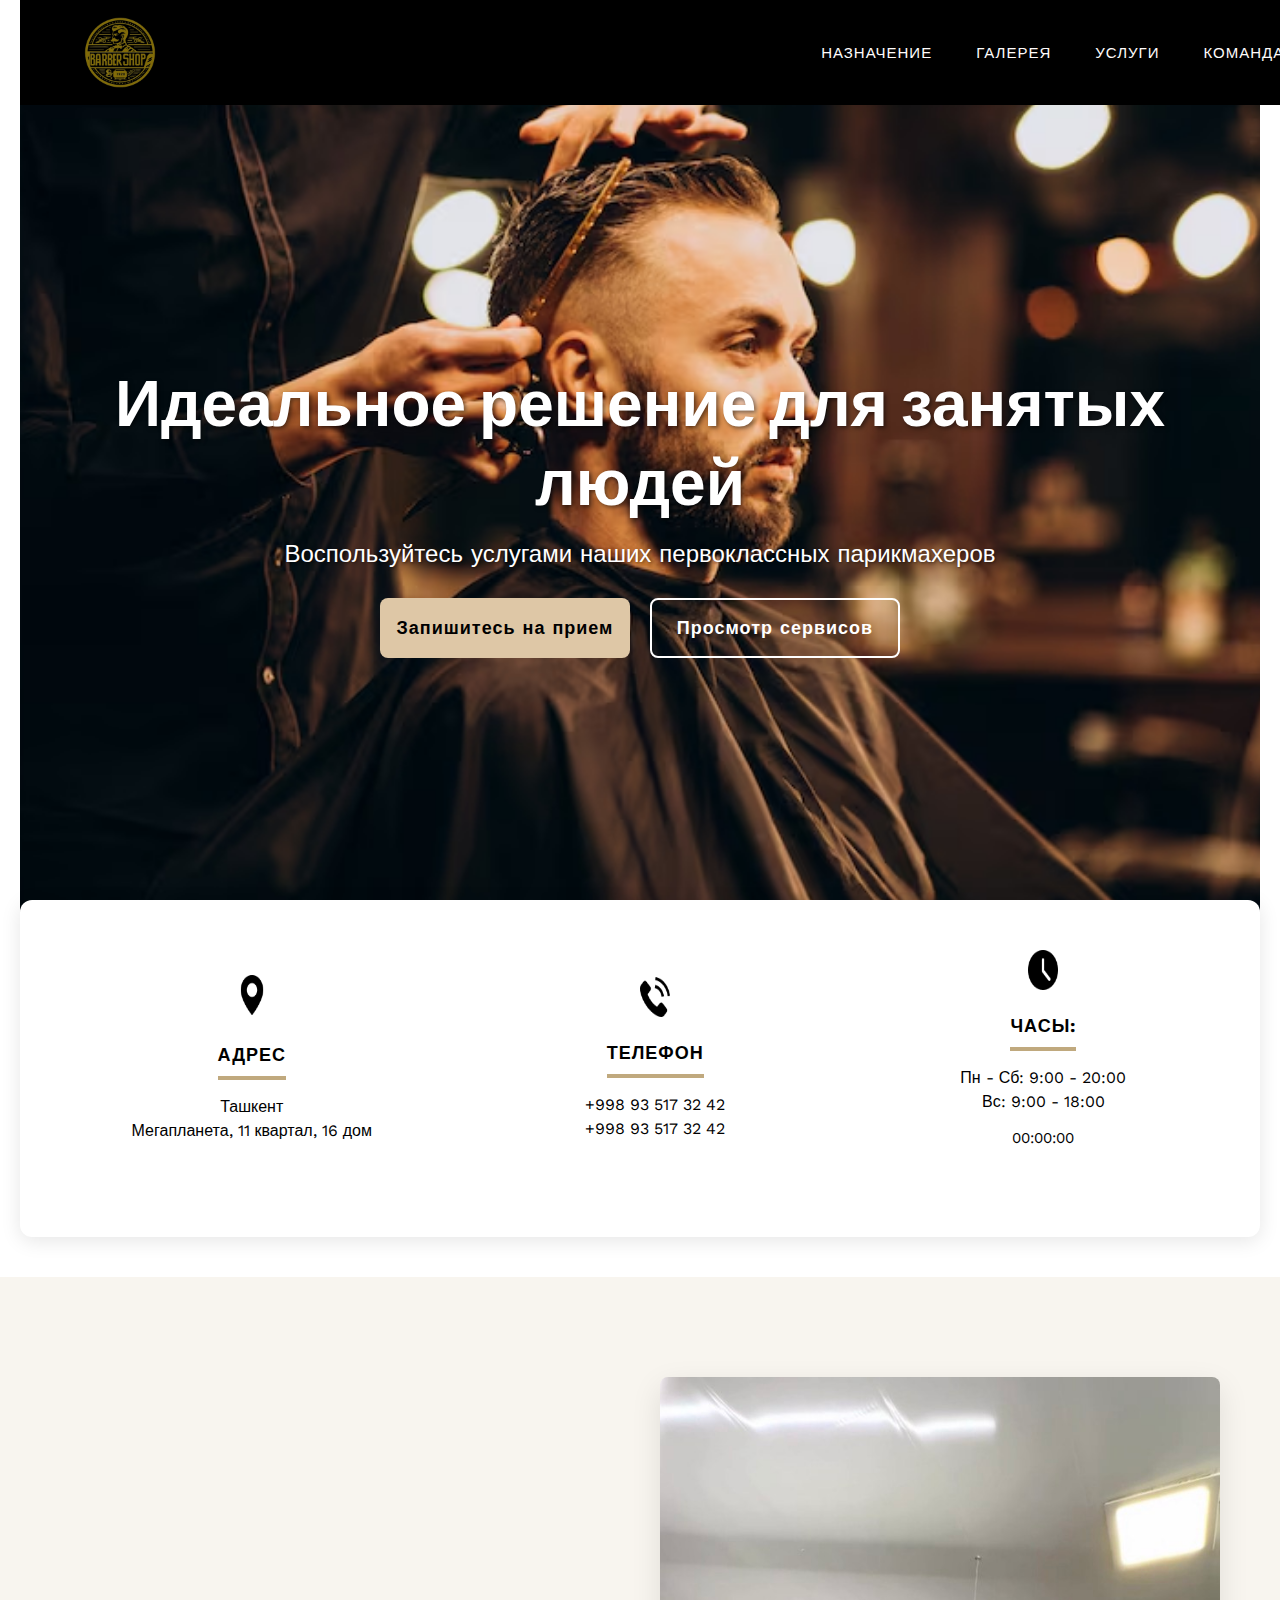
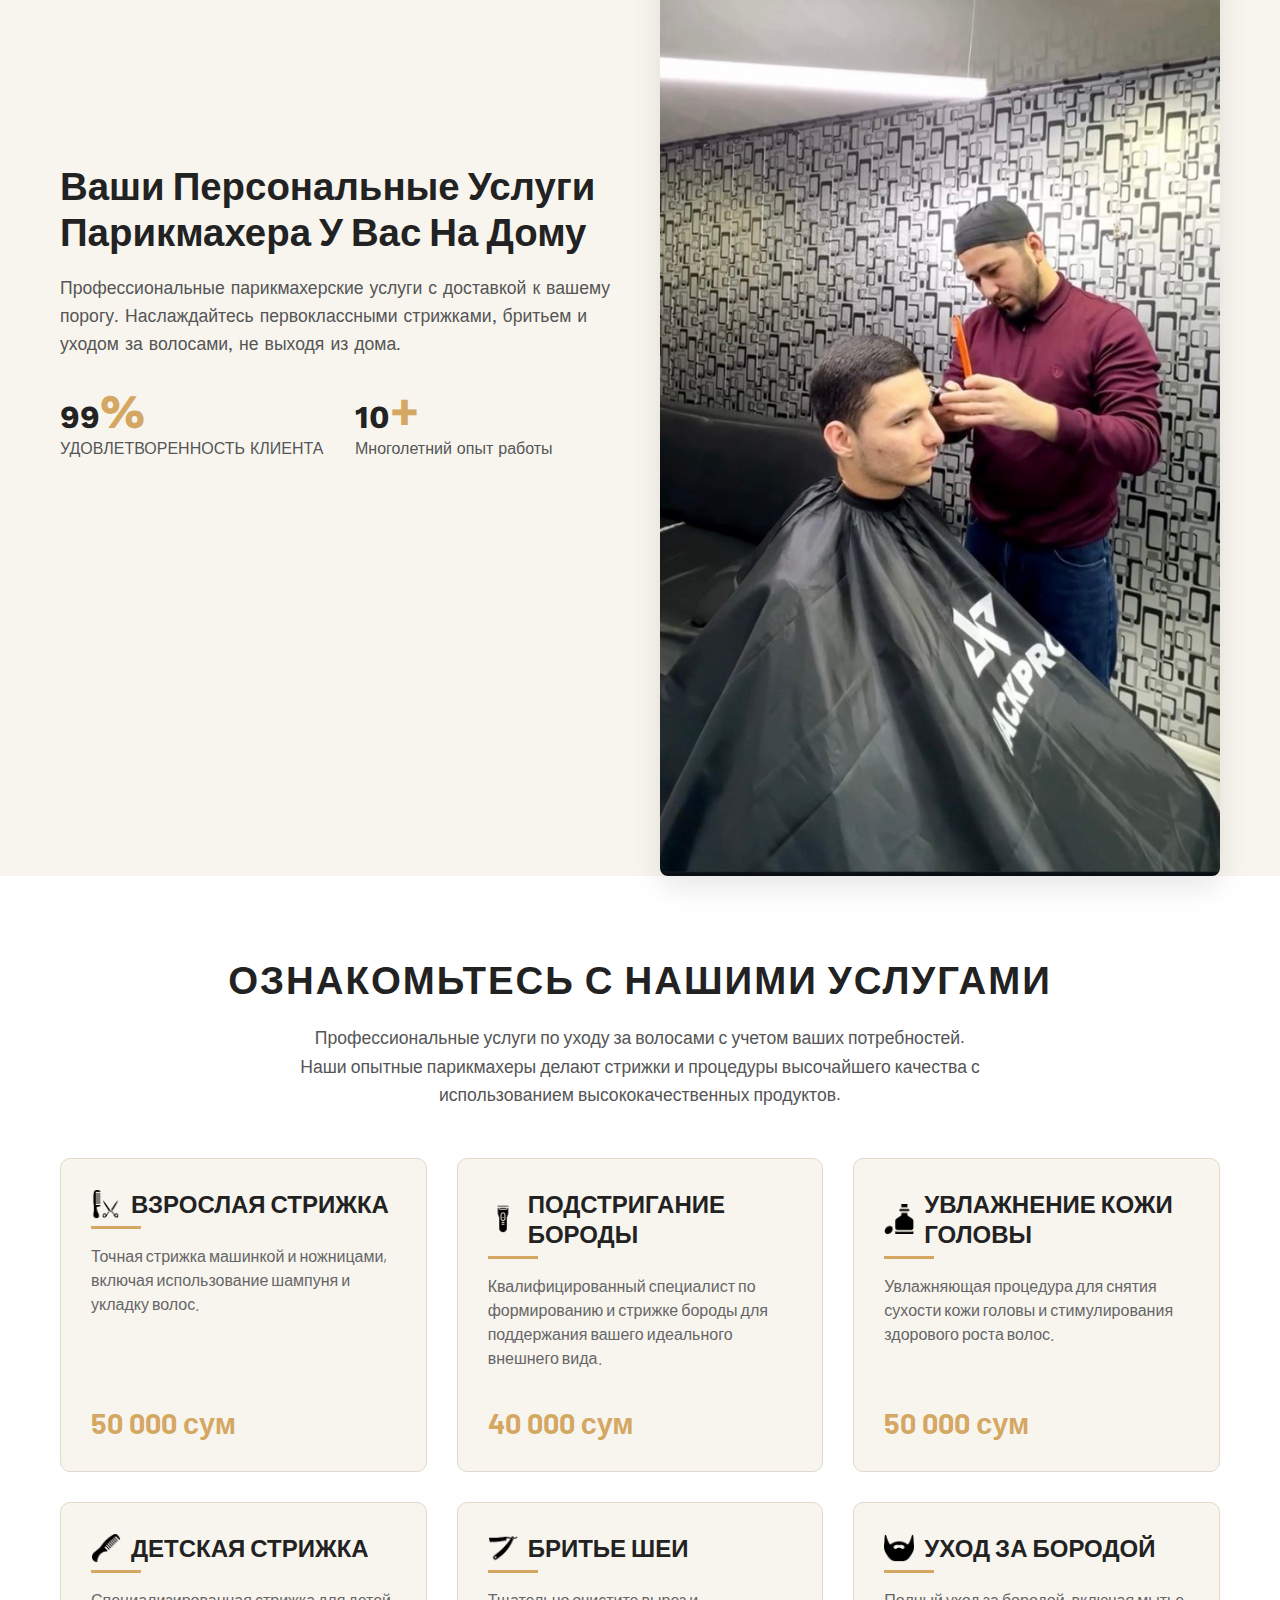
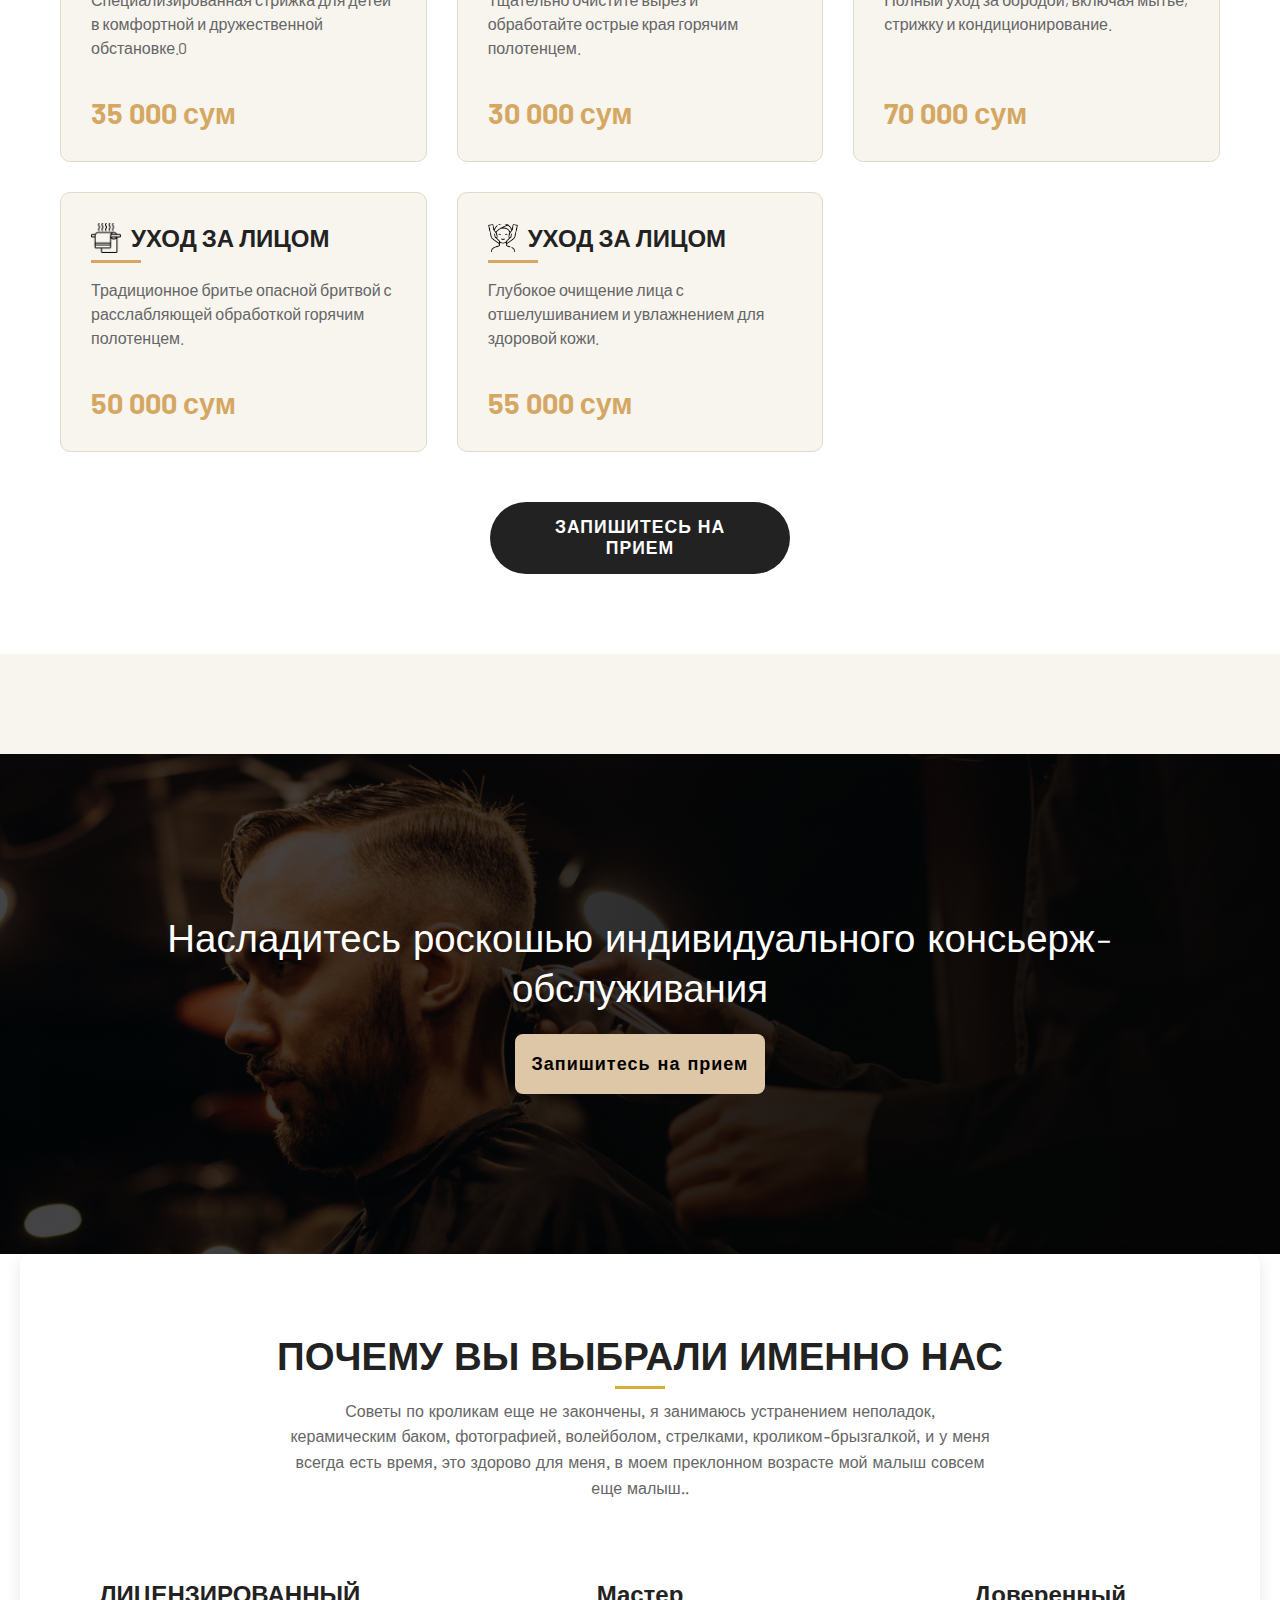
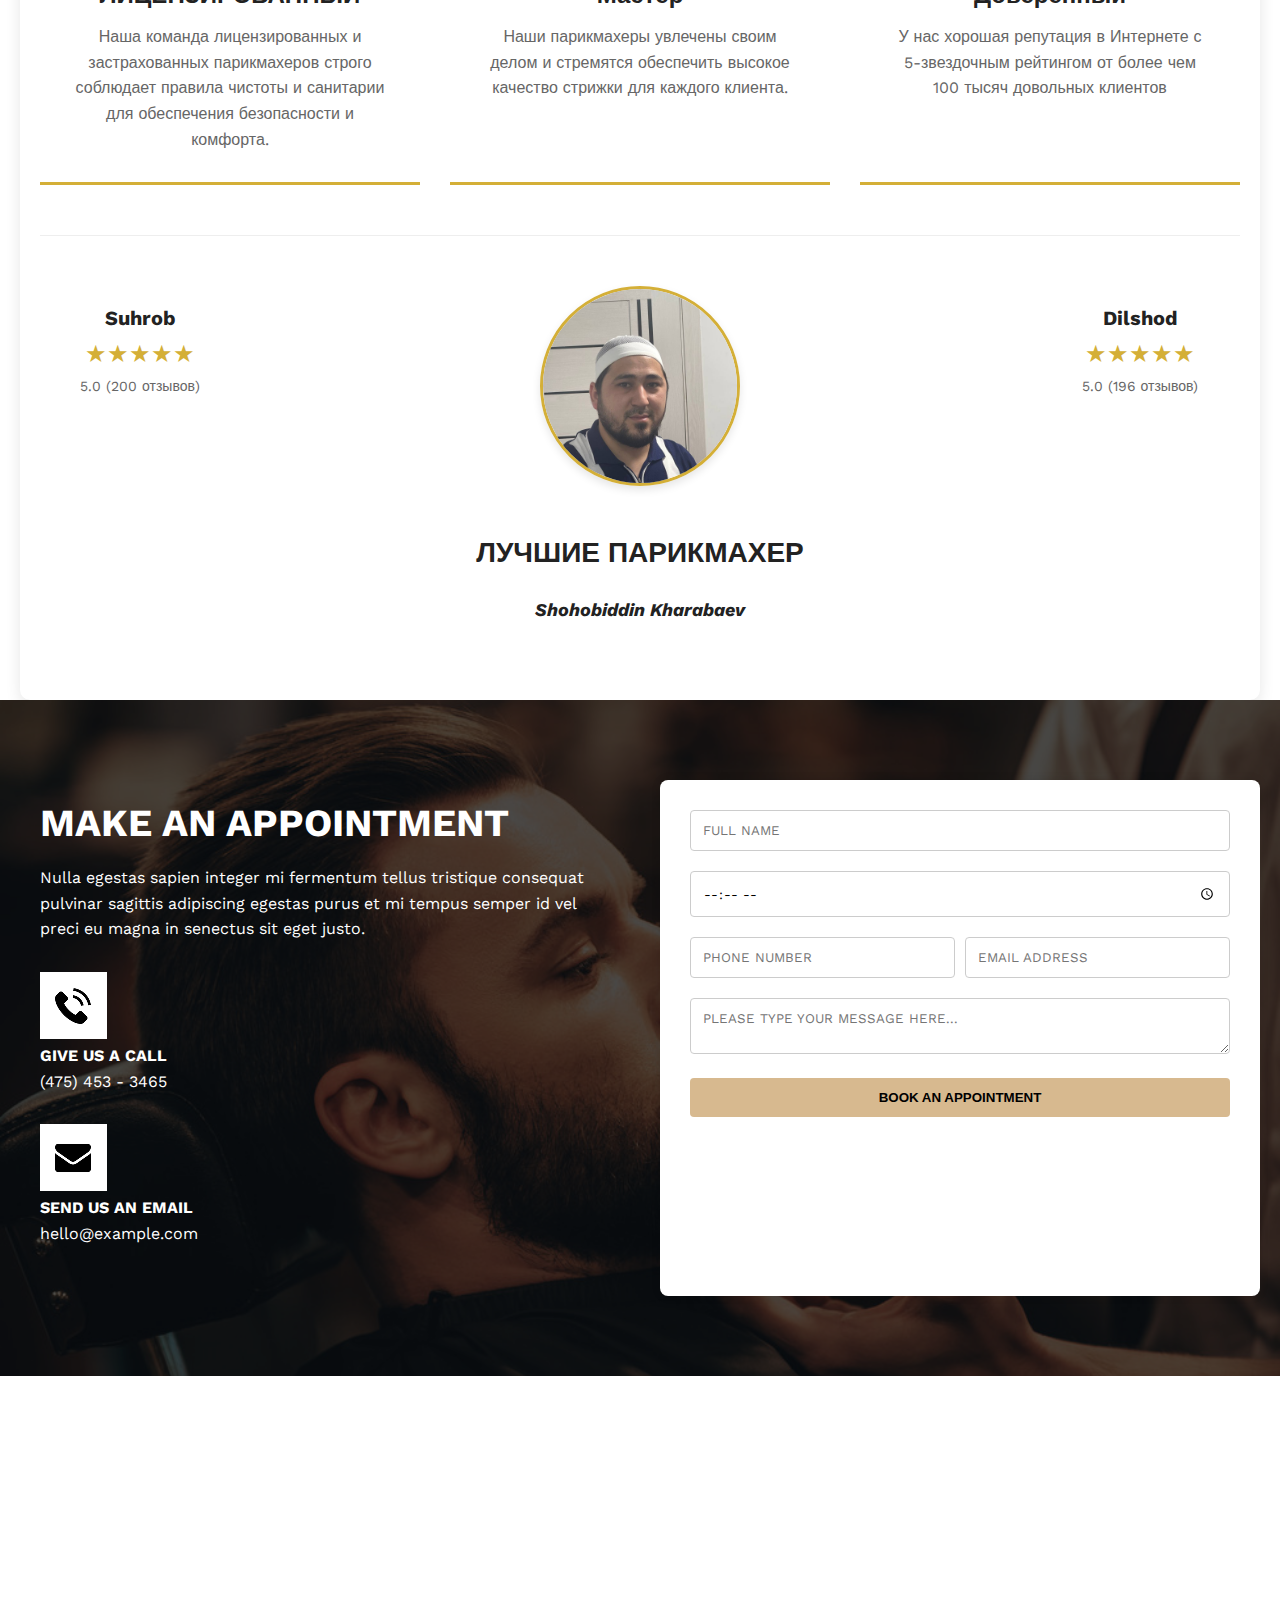
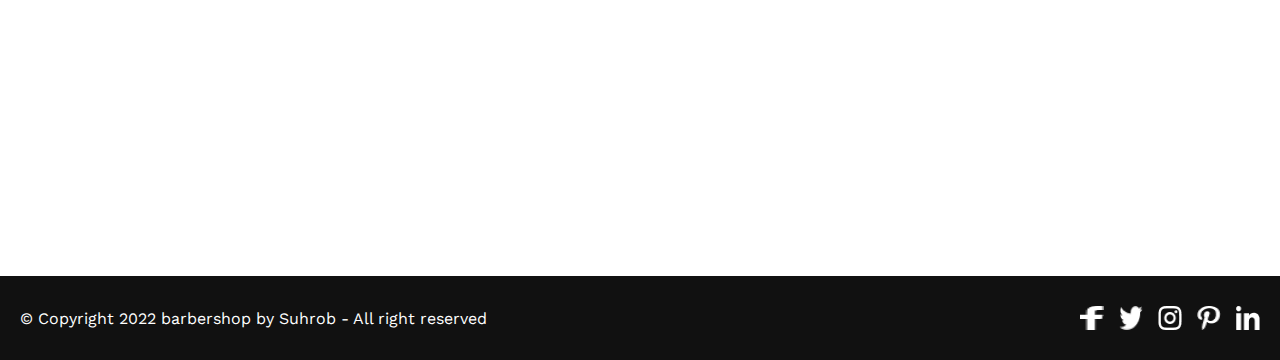
<file: index.html>
<!DOCTYPE html>
<html lang="en">
<head>
    <meta charset="UTF-8">
    <meta name="viewport" content="width=device-width, initial-scale=1.0">
    <title>Barber Service</title>
    <link rel="stylesheet" href="main.css">
</head>
<body>
    <header class="header">
        <div class="container">
            <nav>
                <img src="img/403b415d-b20d-465e-8677-7ae132e0f1b5_removalai_preview.png" alt="Logo">
                <ul>
                    <a href="address.html"><li>Назначение</li></a>
                    <li>Галерея</li>
                    <li>Услуги</li>
                    <li>Команда</li>
                    <li>Обзоры</li>
                    <li>Контакт</li>
                </ul>
            </nav>

            <div class="header-content">
                <div>
                    <h1 class="h1">Идеальное решение для занятых людей</h1>
                    <p class="p"> Воспользуйтесь услугами наших первоклассных парикмахеров</p>
                    <div class="bg">
                        <button class="btn">Запишитесь на прием</button>
                        <button class="service">Просмотр сервисов</button>
                    </div>
                </div>
            </div>

            <section class="contact-info">
                <div class="container">
                    <div class="info-box">
                        <a href="address.html"><img src="img/address img.png" alt="Location Icon"></a>
                        <a class="a" href="address.html"><h3>АДРЕС</h3></a>
                        <p>Ташкент<br>Мегапланета, 11 квартал, 16 дом</p>
                    </div>

                    <div class="info-box">
                        <img src="img/phone img.png" alt="Phone Icon">
                        <h3>ТЕЛЕФОН</h3>
                        <p>+998 93 517 32 42<br>+998 93 517 32 42</p>
                    </div>

                    <div class="info-box">
                        <img src="img/hours img.png" alt="Hours Icon">
                        <h3>ЧАСЫ:</h3>
                        <p>Пн - Сб: 9:00 - 20:00<br>Вс: 9:00 - 18:00</p>
                        <div class="clock" id="clock">00:00:00</div>
                    </div>
                </div>
            </section>
        </div>
    </header>

    <!-- NEW SECTION -->
    <section class="barber-service">
        <div class="like">
            <div class="service-content">
                <h2>Ваши Персональные Услуги Парикмахера У Вас На Дому</h2>
                <p>Профессиональные парикмахерские услуги с доставкой к вашему порогу. Наслаждайтесь первоклассными стрижками, бритьем и уходом за волосами, не выходя из дома.</p>
                <div class="stats">
                    <div class="stat">
                        <span class="stat-value">99<span class="percent-symbol">%</span></span>
                        <p>УДОВЛЕТВОРЕННОСТЬ КЛИЕНТА</p>
                    </div>
                    <div class="stat">
                        <span class="stat-value">10<span class="percent-symbol">+</span></span>
                        <p>Многолетний опыт работы</p>
                    </div>
                </div>
            </div>
            <div class="service-image">
                <img src="img/photo_2025-04-28_21-02-01.jpg" alt="Professional barber providing service at client's home">
            </div>
        </div>

        <section class="services-section">
            <div class="container">
                <h2 class="section-title">ОЗНАКОМЬТЕСЬ С НАШИМИ УСЛУГАМИ</h2>
                <p class="section-intro">Профессиональные услуги по уходу за волосами с учетом ваших потребностей. Наши опытные парикмахеры делают стрижки и процедуры высочайшего качества с использованием высококачественных продуктов.</p>
                
                <div class="services-grid">
                    <div class="service-card">
                        <h3 class="service-name"> <img src="img/Image icon.png" alt="">ВЗРОСЛАЯ СТРИЖКА</h3>
                        <p class="service-desc">Точная стрижка машинкой и ножницами, включая использование шампуня и укладку волос.</p>
                        <p class="service-price">50 000 сум</p>
                    </div>
                    
                    <div class="service-card">
                        <h3 class="service-name"> <img src="img/Beard trim img.png" alt="">ПОДСТРИГАНИЕ БОРОДЫ</h3>
                        <p class="service-desc">Квалифицированный специалист по формированию и стрижке бороды для поддержания вашего идеального внешнего вида.</p>
                        <p class="service-price">40 000 сум</p>
                    </div>
                    
                    <div class="service-card">
                        <h3 class="service-name"> <img src="img/dfad.png" alt="">УВЛАЖНЕНИЕ КОЖИ ГОЛОВЫ</h3>
                        <p class="service-desc">Увлажняющая процедура для снятия сухости кожи головы и стимулирования здорового роста волос.</p>
                        <p class="service-price">50 000 сум</p>
                    </div>
                    
                    <div class="service-card">
                        <h3 class="service-name"> <img src="img/taroh.png" alt="">ДЕТСКАЯ СТРИЖКА</h3>
                        <p class="service-desc">Специализированная стрижка для детей в комфортной и дружественной обстановке.0</p>
                        <p class="service-price">35 000 сум</p>
                    </div>
                    
                    <div class="service-card">
                        <h3 class="service-name"><img src="img/neck shave.png" alt="">БРИТЬЕ ШЕИ</h3>
                        <p class="service-desc">Тщательно очистите вырез и обработайте острые края горячим полотенцем.</p>
                        <p class="service-price">30 000 сум</p>
                    </div>
                    
                    <div class="service-card">
                        <h3 class="service-name"><img src="img/beard.png" alt="">УХОД ЗА БОРОДОЙ</h3>
                        <p class="service-desc">Полный уход за бородой, включая мытье, стрижку и кондиционирование.</p>
                        <p class="service-price">70 000 сум</p>
                    </div>

                    <div class="service-card">
                        <h3 class="service-name"><img class="hot" src="img/hot-towel.png" alt="">УХОД ЗА ЛИЦОМ</h3>
                        <p class="service-desc">Традиционное бритье опасной бритвой с расслабляющей обработкой горячим полотенцем.</p>
                        <p class="service-price">50 000 сум</p>
                    </div>

                    
                    <div class="service-card">
                        <h3 class="service-name"><img class="hot" src="img/52994634-8bff-4517-8712-c9005471680a_removalai_preview.png" alt="">УХОД ЗА ЛИЦОМ</h3>
                        <p class="service-desc">Глубокое очищение лица с отшелушиванием и увлажнением для здоровой кожи.</p>
                        <p class="service-price">55 000 сум</p>
                    </div>
                </div>
                
                <button class="cta-button">ЗАПИШИТЕСЬ НА ПРИЕМ</button>
            </div>
        </section>
    </section>



    <section class="luxury-section">
        <div class="luxury-content">
            <h2 class="luxury-subtitle">Насладитесь роскошью индивидуального консьерж-обслуживания</h2>
            <button class="btn">Запишитесь на прием</button>
        </div>
    </section>


    <div class="container">
        <section class="why-choose-us">
            <div class="section-header">
                <h1>ПОЧЕМУ ВЫ ВЫБРАЛИ ИМЕННО НАС</h1>
                <p>Советы по кроликам еще не закончены, я занимаюсь устранением неполадок, керамическим баком, фотографией, волейболом, стрелками, кроликом-брызгалкой, и у меня всегда есть время, это здорово для меня, в моем преклонном возрасте мой малыш совсем еще малыш..</p>
            </div>

            <div class="features-grid">
                <div class="feature-card">
                    <h2>ЛИЦЕНЗИРОВАННЫЙ</h2>
                    <p>Наша команда лицензированных и застрахованных парикмахеров строго соблюдает правила чистоты и санитарии для обеспечения безопасности и комфорта.</p>
                </div>

                <div class="feature-card">
                    <h2>Мастер</h2>
                    <p>Наши парикмахеры увлечены своим делом и стремятся обеспечить высокое качество стрижки для каждого клиента.</p>
                </div>

                <div class="feature-card">
                    <h2>Доверенный</h2>
                    <p>У нас хорошая репутация в Интернете с 5-звездочным рейтингом от более чем 100 тысяч довольных клиентов</p>
                </div>
            </div>

            <hr class="divider">

            <div class="reviews-section">
                <div class="review-platform">
                    <h3>Suhrob</h3>
                    <div class="stars">★★★★★</div>
                    <div class="review-count">5.0 (200 отзывов)</div>
                </div>
                <img src="img/2.jpg" alt="" class="round-image">
                <div class="review-platform">
                    <h3>Dilshod</h3>
                    <div class="stars">★★★★★</div>
                    <div class="review-count">5.0 (196 отзывов)</div>
                </div>
            </div>

            <div class="about-section">
                <h2>ЛУЧШИЕ ПАРИКМАХЕР</h2>
                <p></p>
                <div class="signature">Shohobiddin  Kharabaev</div>
            </div>
        </section>
    </div>


    <section class="appointment-section">
        <div class="left-side">
          <h1>MAKE AN APPOINTMENT</h1>
          <p>Nulla egestas sapien integer mi fermentum tellus tristique consequat pulvinar sagittis adipiscing egestas purus et mi tempus semper id vel preci eu magna in senectus sit eget justo.</p>
          <!-- <div class="contact-info"> -->
            <div>
              <img src="img/Image (1).png" alt="">
              <p><strong>GIVE US A CALL</strong><br>(475) 453 - 3465</p>
            </div>
            <div>
              <img src="img/Image (2).png" alt="">
              <p><strong>SEND US AN EMAIL</strong><br>hello@example.com</p>
            </div>
          </div>
        </div>
        <div class="form-box">
            <form id="telegramForm">
              <input type="text" id="fullName" placeholder="FULL NAME" required />
              <input type="time" id="subject" placeholder="SUBJECT" required />
              <div class="two-columns">
                <input type="text" id="phoneNumber" placeholder="PHONE NUMBER" required />
                <input type="email" id="emailAddress" placeholder="EMAIL ADDRESS" required />
              </div>
              <textarea id="message" placeholder="PLEASE TYPE YOUR MESSAGE HERE..." required></textarea>
              <div class="invalid" style="display:none; color:red;">Iltimos, barcha maydonlarni to‘ldiring!</div>
              <div id="loading" style="display:none;">Yuborilmoqda...</div>
              <button type="submit">BOOK AN APPOINTMENT</button>
            </form>
          </div>
          
      </section>
      
    <div class="map">
        <iframe src="https://www.google.com/maps/embed?pb=!1m18!1m12!1m3!1d385.2251927014328!2d69.28973478480033!3d41.367158220780446!2m3!1f0!2f0!3f0!3m2!1i1024!2i768!4f13.1!3m3!1m2!1s0x38aef3ea0788d3e3%3A0x19100a451e760660!2z0J_QsNGA0LjQutC80LDRhdC10YDRgdC60LDRjyBNIFo!5e0!3m2!1sru!2s!4v1746068072227!5m2!1sru!2s" width="600" height="450" style="border:0;" allowfullscreen="" loading="lazy" referrerpolicy="no-referrer-when-downgrade"></iframe>
      </div>
  
      <footer>
        <p>© Copyright 2022 barbershop by Suhrob - All right reserved</p>
        <div class="socials">
            <img src="img/facebook.png" alt="">
            <img src="img/Twitter.png" alt="">
            <img src="img/Instagram.png" alt="">
            <img src="img/p.png" alt="">
            <img src="img/in.png" alt="">
        </div>
      </footer>

    <script src="main.js"></script>
</body>
</html>
</file>
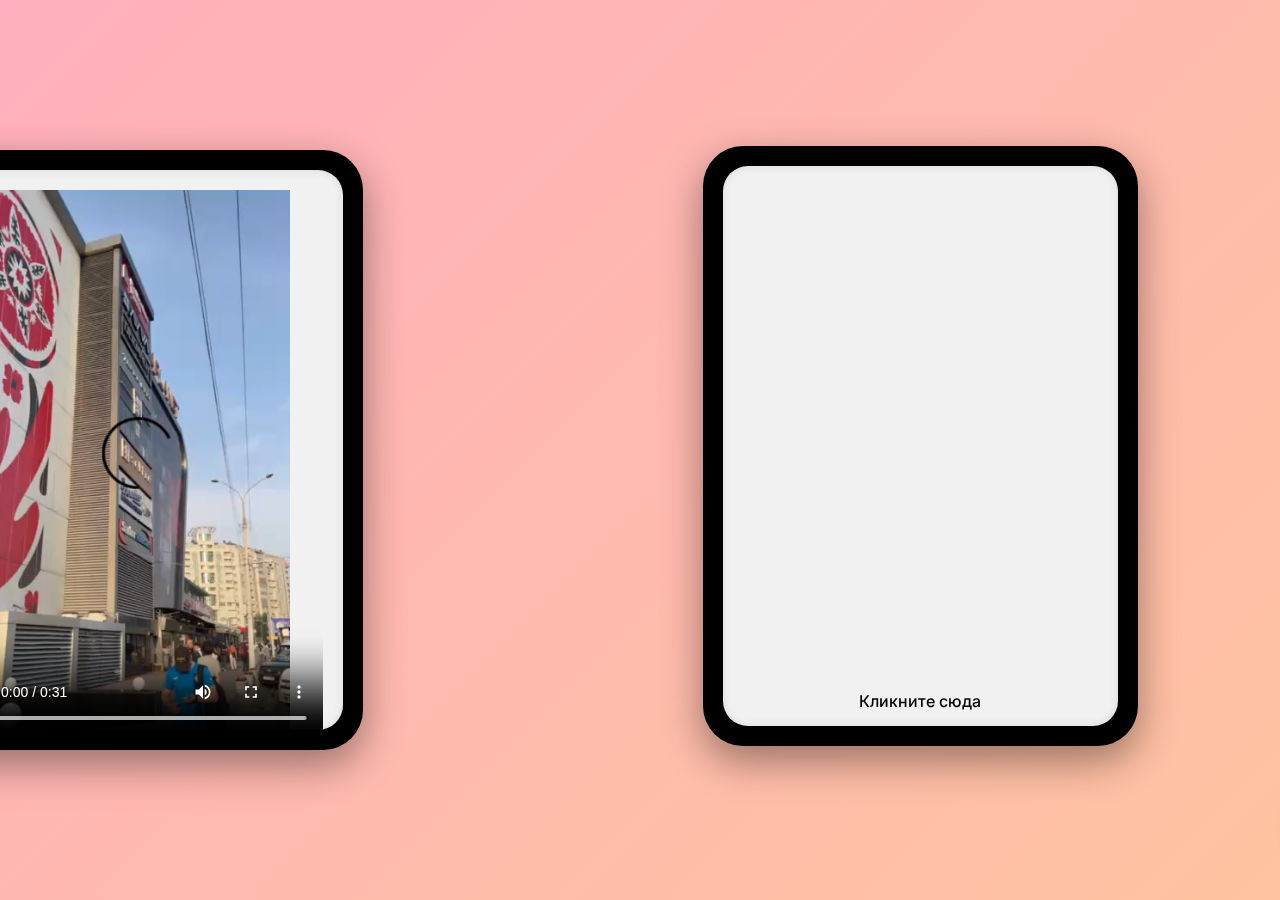
<file: address.html>
<!DOCTYPE html>
<html lang="en">
<head>
  <meta charset="UTF-8" />
  <meta name="viewport" content="width=device-width, initial-scale=1.0"/>
  <title>Address Picker</title>
  <style>
    @import url('https://fonts.googleapis.com/css2?family=Inter:wght@400;600&display=swap');
    * {
      margin: 0;
      padding: 0;
      box-sizing: border-box;
      font-family: 'Inter', sans-serif;
    }

    body {
      display: flex;
      justify-content: center;
      align-items: center;
      height: 100vh;
      background: linear-gradient(135deg, #ffafbd, #ffc3a0);
    }

    .left {
      width: 40%;
      padding: 60px;
      color: #000;
      display: flex;
      flex-direction: column;
      justify-content: center;
    }

    .left h1 {
      font-size: 48px;
      margin-bottom: 20px;
      color: #3b3b3b;
    }

    .tags {
      display: flex;
      flex-wrap: wrap;
      gap: 10px;
    }

    .tag {
      background-color: white;
      color: #000;
      padding: 8px 16px;
      border-radius: 20px;
      font-size: 14px;
      font-weight: 600;
      box-shadow: 2px 2px 8px rgba(0,0,0,0.1);
    }

    .right {
      width: 60%;
      display: flex;
      justify-content: center;
      padding: 30px;
      margin-top: 100px;
    }

    .phone {
      width: 450px;
      height: 600px;
      background-color: #000;
      border-radius: 40px;
      padding: 20px;
      display: flex;
      flex-direction: column;
      justify-content: space-between;
      box-shadow: 0 15px 40px rgba(0,0,0,0.4);
    }

    .screen {
      flex: 1;
      background-color: #f1f1f1;
      border-radius: 25px;
      overflow: hidden;
      padding: 20px;
      color: #000;
      display: flex;
      flex-direction: column;
      box-shadow: inset 0 0 10px rgba(0, 0, 0, 0.1);
    }

    .map {
      width: 90%; /* Ekran o'lchamiga mos keladi */
      height: 250px; /* Balandlikni belgilaymiz */
      border-radius: 15px;
      margin-bottom: 20px;
      margin: 0 auto;
      background-size: cover;
      background-position: center;
    }

    .info {
      font-size: 16px;
      margin-bottom: 15px;
      font-weight: 500;
      margin-top: 255px;
      text-align: center;
    }

    .info:hover {
    color: #cf864a; /* Hoverda matn rangi o'zgaradi */
    transform: scale(1.1); /* Matnni kattalashtirish */
    transition: all 0.5s ease;
    }

    .input {
      width: 100%;
      padding: 12px;
      border: 1px solid #ccc;
      border-radius: 10px;
      margin-bottom: 20px;
      outline: none;
      font-size: 14px;
    }

    .btn {
      padding: 15px;
      background-color: #cf864a;
      color: white;
      text-align: center;
      border-radius: 10px;
      cursor: pointer;
      font-weight: bold;
      transition: background-color 0.3s ease;
    }

    .btn:hover {
      background-color: #b97e3d;
    }

    .footer {
      font-size: 14px;
      text-align: center;
      margin-top: 20px;
      color: #fff;
    }

    .back-btn {
  background: linear-gradient(135deg, #ff9966, #ff5e62);
  color: white;
  border: none;
  padding: 10px 20px;
  font-size: 15px;
  font-weight: 600;
  border-radius: 30px;
  cursor: pointer;
  transition: all 0.5s ease;
  box-shadow: 0 4px 15px rgba(0, 0, 0, 0.2);
  align-self: flex-start;
  margin-top: 650px;
  margin-left: 150px;
}

.back-btn:hover {
  background: linear-gradient(135deg, #ff5e62, #ff9966);
  transform: translateY(-2px) scale(1.05);
  box-shadow: 0 6px 20px rgba(0, 0, 0, 0.3);
}

.big{
  display: flex;
  align-content: center;
  gap: 250px;
}

a {
  color: inherit; /* matnning ota elementi rangini oladi */
  text-decoration: none; /* tag chizig‘ini yo‘q qiladi */
}



  </style>
</head>
<body>
  <div class="big">

    <div class="left">
      <div class="phone">
        <div class="screen">
      
              <video style="height: 550px;" controls src="IMG_2968.MOV"></video>
         
          
            <!-- Yozuvni map ostiga yaqinroq olib kelamiz -->
            <div class="info">Enter your address below 👆</div>
          </div>
          
        </div>
      
      </video>
      
    </div>
  
    <div class="right">
      <div class="phone">
          <div class="screen">
              <div class="map" id="map">
                <iframe 
                  src="https://www.google.com/maps/embed?pb=!1m18!1m12!1m3!1d385.2251927014328!2d69.28973478480033!3d41.367158220780446!2m3!1f0!2f0!3f0!3m2!1i1024!2i768!4f13.1!3m3!1m2!1s0x38aef3ea0788d3e3%3A0x19100a451e760660!2z0J_QsNGA0LjQutC80LDRhdC10YDRgdC60LDRjyBNIFo!5e0!3m2!1sru!2s!4v1746068072227!5m2!1sru!2s"
                  width="340px" height="500" style="border:0; border-radius: 15px;"
                  allowfullscreen="" loading="lazy" referrerpolicy="no-referrer-when-downgrade"></iframe>
              </div>
            
              <!-- Yozuvni map ostiga yaqinroq olib kelamiz -->
              <a href="https://maps.app.goo.gl/L9dLVbXorN2m2VXdA"><div class="info blue">Кликните сюда</div></a>
            </div>
            
          </div>
          <button class="back-btn" onclick="goBack()">← Orqaga</button>
        </div>
      </div>
      

  <script>
    function updateMap() {
      const input = document.getElementById("addressInput").value;
      if(input) {
        const encoded = encodeURIComponent(input);
        const map = document.getElementById("map");
        const url = `https://maps.googleapis.com/maps/api/staticmap?center=${encoded}&zoom=13&size=500x300&key=YOUR_API_KEY`;
        map.style.backgroundImage = `url('${url}')`;
      } else {
        alert('Please enter an address!');
      }
    }

    function goBack() {
    window.location.href = "index.html"; // O'zingizning sahifangiz nomini yozing
  }

  const video = document.getElementById('myVideo');
    const button = document.querySelector('button');

    function togglePlay() {
      if (video.paused) {
        video.play();
        button.textContent = "Pause";
      } else {
        video.pause();
        button.textContent = "Play";
      }
    }
  </script>
</body>
</html>
</file>
<file: main.css>
@import url('https://fonts.googleapis.com/css2?family=Rosario&display=swap');
@import url('https://fonts.googleapis.com/css2?family=Barlow&display=swap');
@import url('https://fonts.googleapis.com/css2?family=Work+Sans&display=swap');

* {
    margin: 0;
    padding: 0;
    box-sizing: border-box;
    list-style: none;
}

html {
    scroll-behavior: smooth;
}

body {
    overflow-x: hidden;
    font-family: 'Work Sans', sans-serif;
}

.container {
    width: 100%;
    max-width: 1600px;
    margin: 0 auto;
    padding: 0 20px;
}

.header {
    width: 100%;
    min-height: 100vh;
    position: relative;
}

a {
  color: black; /* yoki boshqa istalgan rang */
  text-decoration: none;
}


nav {
    background-color: black;
    color: white;
    display: flex;
    justify-content: space-between;
    align-items: center;
    padding: 15px 50px;
    position: fixed;
    width: 1560px;
    top: 0;
    z-index: 1000;
}

nav img {
    width: 100px;
    height: auto;
}

.menu-toggle {
    display: none;
    cursor: pointer;
}

nav ul {
    display: flex;
    gap: 20px;
    align-items: center;
}

nav ul li {
    font-family: 'Rosario', sans-serif;
    color: #FFFCFC;
    font-size: 15px;
    font-weight: 500;
    letter-spacing: 1px;
    text-transform: uppercase;
    transition: all 0.3s ease;
    cursor: pointer;
    padding: 8px 12px;
    border-radius: 6px;
}

nav ul li:hover {
    background-color: #f39c12;
    color: black;
}

.header-content {
    background-image: url(img/young-man-barbershop-trimming-hair_1303-26254.avif);
    background-size: cover;
    background-position: center;
    height: 100vh;
    display: flex;
    flex-direction: column;
    justify-content: center;
    align-items: center;
    color: white;
    text-align: center;
    padding: 0 20px;
    margin-top: 60px;
}

.h1 {
    font-size: clamp(2.5rem, 5vw, 4rem);
    color: white;
    font-family: 'Barlow', sans-serif;
    font-weight: bold;
    margin-bottom: 20px;
    text-shadow: 2px 2px 4px rgba(0,0,0,0.5);
}

.p {
    font-size: clamp(1rem, 2vw, 1.5rem);
    color: white;
    font-family: 'Work Sans', sans-serif;
    margin-bottom: 30px;
    text-shadow: 1px 1px 3px rgba(0,0,0,0.5);
}

.bg {
    display: flex;
    gap: 20px;
    justify-content: center;
    flex-wrap: wrap;
}

.btn {
    width: 250px;
    height: 60px;
    background-color: #DEC7A6;
    color: black;
    border: none;
    font-size: 18px;
    font-family: 'Work Sans', sans-serif;
    font-weight: 600;
    letter-spacing: 1px;
    border-radius: 8px;
    cursor: pointer;
    transition: all 0.3s ease;
}

.btn:hover {
    background-color: #c0a97e;
    color: white;
    transform: translateY(-3px);
}

.service {
    width: 250px;
    height: 60px;
    background: transparent;
    color: white;
    border: 2px solid white;
    font-size: 18px;
    font-family: 'Work Sans', sans-serif;
    font-weight: 600;
    letter-spacing: 1px;
    border-radius: 8px;
    cursor: pointer;
    transition: all 0.3s ease;
}

.service:hover {
    background-color: white;
    color: black;
    transform: translateY(-3px);
}

.contact-info {
    width: 100%;
    background-color: white;
    padding: 40px 0;
    position: relative;
    z-index: 999;
}

.contact-info .container {
    max-width: 1240px;
    margin: -100px auto 0 auto;
    background-color: white;
    display: flex;
    justify-content: space-around;
    align-items: center;
    flex-wrap: wrap;
    padding: 30px;
    border-radius: 12px;
    box-shadow: 0 4px 20px rgba(0, 0, 0, 0.1);
}

.info-box {
    display: flex;
    flex-direction: column;
    align-items: center;
    text-align: center;
    gap: 10px;
    padding: 20px;
    min-width: 250px;
}

.info-box img {
    width: 40px;
    height: 40px;
}

.info-box h3 {
    font-family: 'Work Sans', sans-serif;
    font-size: 18px;
    font-weight: 700;
    letter-spacing: 1px;
    margin-top: 10px;
    color: black;
    padding-bottom: 10px;
    border-bottom: 4px solid #c0a97e;
    transition: all 0.3s ease;
}

.info-box:hover h3 {
    border-bottom: 4px solid black;
    color: #c0a97e;
}

.info-box p {
    font-family: 'Work Sans', sans-serif;
    font-size: 16px;
    color: black;
    line-height: 1.5;
}

.a {
    text-decoration: none;
    color: inherit;
}

.clock {
    font-size: 15px;
    color: black;
    border-radius: 10px;
    display: inline-block;
    text-align: center;
    font-family: 'Work Sans', sans-serif;
}

/* Barber Service Section */
.barber-service {
    background-color: #F8F5EF;
    padding: 100px 0;
}

.like {
    max-width: 1200px;
    margin: 0 auto;
    padding: 0 20px;
    display: flex;
    flex-wrap: wrap;
    align-items: center;
    justify-content: space-between;
    gap: 40px;
}

.service-content {
    flex: 1;
    min-width: 300px;
}

.service-content h2 {
    font-size: clamp(1.8rem, 3vw, 2.5rem);
    font-family: 'Barlow', sans-serif;
    font-weight: bold;
    margin-bottom: 20px;
    line-height: 1.2;
    color: #222;
}

.percent-symbol {
    font-size: 3rem;
    font-weight: 700;
    color: #D4A762;
    line-height: 1;
}

.stat-value {
    font-size: 2rem;
    font-weight: bold;
    color: #222;
    transition: color 0.5s ease;
}

.stat-value:hover {
    color: #D4A762;
}

.service-content p {
    font-size: 1.1rem;
    line-height: 1.6;
    margin-bottom: 30px;
    color: #555;
}

.stats {
    display: flex;
    gap: 30px;
    flex-wrap: wrap;
}

.stat {
    flex: 1;
    min-width: 120px;
}

.stat p {
    font-size: 1rem;
    color: #555;
}

.service-image {
    flex: 1;
    min-width: 300px;
    display: flex;
    justify-content: center;
}

.service-image img {
    max-width: 100%;
    height: auto;
    border-radius: 8px;
    box-shadow: 0 10px 30px rgba(0,0,0,0.1);
}

/* Services Section */
.services-section {
    background-color: #fff;
    padding: 80px 0;
    font-family: 'Barlow', sans-serif;
}

.section-title {
    font-size: clamp(1.8rem, 3vw, 2.5rem);
    text-align: center;
    color: #222;
    margin-bottom: 20px;
    text-transform: uppercase;
    letter-spacing: 2px;
}

.section-intro {
    text-align: center;
    color: #555;
    max-width: 700px;
    margin: 0 auto 50px;
    font-size: 1.1rem;
    line-height: 1.6;
}

.services-grid {
    display: grid;
    grid-template-columns: repeat(auto-fit, minmax(300px, 1fr));
    gap: 30px;
    max-width: 1200px;
    margin: 0 auto 50px;
    padding: 0 20px;
}

.service-card {
    background: #f8f5ef;
    border-radius: 10px;
    padding: 30px;
    transition: all 0.3s ease;
    border: 1px solid #e0d9cc;
    display: flex;
    flex-direction: column;
    height: 100%;
}

.service-card:hover {
    transform: translateY(-5px);
    box-shadow: 0 10px 30px rgba(0,0,0,0.1);
}

.service-name {
    font-size: 1.5rem;
    color: #222;
    margin-bottom: 15px;
    position: relative;
    padding-bottom: 10px;
    display: flex;
    align-items: center;
    gap: 10px;
}

.service-name:after {
    content: '';
    position: absolute;
    bottom: 0;
    left: 0;
    width: 50px;
    height: 3px;
    background: #d4a762;
}

.service-desc {
    color: #666;
    margin-bottom: 20px;
    line-height: 1.5;
    flex-grow: 1;
}

.service-price {
    font-size: 1.8rem;
    color: #d4a762;
    font-weight: 700;
    margin-top: 15px;
}

.service-card img {
    width: 30px;
    height: 30px;
    object-fit: contain;
}

.hot {
    width: 30px;
    height: 30px;
}

.cta-button {
    display: block;
    margin: 40px auto 0;
    padding: 15px 40px;
    background-color: #222;
    color: white;
    border: none;
    border-radius: 50px;
    font-size: 1.1rem;
    font-weight: 600;
    text-transform: uppercase;
    letter-spacing: 1px;
    cursor: pointer;
    transition: all 0.3s ease;
    max-width: 300px;
    text-align: center;
}

.cta-button:hover {
    background-color: #d4a762;
    transform: translateY(-3px);
    box-shadow: 0 5px 15px rgba(212, 167, 98, 0.3);
}

/* Luxury Section */
.luxury-section {
    background: linear-gradient(rgba(0, 0, 0, 0.7), rgba(0, 0, 0, 0.7)), 
                url('img/Hero\ Call\ to\ Action.png');
    background-size: cover;
    background-position: center;
    width: 100%;
    min-height: 500px;
    display: flex;
    align-items: center;
    justify-content: center;
    text-align: center;
    color: white;
    margin: 0 auto;
    padding: 80px 20px;
}

.luxury-content {
    max-width: 1200px;
    margin: 0 auto;
}

.luxury-subtitle {
    font-size: clamp(1.5rem, 3vw, 3rem);
    margin-bottom: 20px;
    font-weight: 300;
    line-height: 1.3;
}

.luxury-title {
    font-size: clamp(1.8rem, 3vw, 3rem);
    font-weight: bold;
    margin-bottom: 30px;
    letter-spacing: 1px;
}

.luxury-description {
    font-size: clamp(1rem, 1.5vw, 1.25rem);
    margin-bottom: 40px;
    letter-spacing: 1px;
    max-width: 800px;
    margin-left: auto;
    margin-right: auto;
}

.book-btn {
    background-color: #d4af37;
    color: black;
    border: none;
    padding: 15px 40px;
    font-size: 18px;
    font-weight: bold;
    cursor: pointer;
    border-radius: 5px;
    transition: all 0.3s ease;
    letter-spacing: 1px;
}

.book-btn:hover {
    background-color: #f1d27e;
    transform: scale(1.05);
}

/* Why Choose Us Section */
.why-choose-us {
    width: 100%;
    max-width: 1500px;
    margin: 0 auto;
    padding: 80px 20px;
    background-color: white;
    border-radius: 10px;
    box-shadow: 0 5px 15px rgba(0, 0, 0, 0.1);
}

.section-header {
    text-align: center;
    margin-bottom: 50px;
}

.section-header h1 {
    font-size: clamp(1.8rem, 3vw, 2.5rem);
    color: #222;
    margin-bottom: 20px;
    position: relative;
    display: inline-block;
}

.section-header h1:after {
    content: '';
    position: absolute;
    width: 50px;
    height: 3px;
    background-color: #d4af37;
    bottom: -10px;
    left: 50%;
    transform: translateX(-50%);
}

.section-header p {
    max-width: 700px;
    margin: 0 auto;
    color: #666;
    line-height: 1.6;
}

.features-grid {
    display: grid;
    grid-template-columns: repeat(auto-fit, minmax(300px, 1fr));
    gap: 30px;
    margin-bottom: 50px;
}

.feature-card {
    padding: 30px;
    text-align: center;
    border-bottom: 3px solid #d4af37;
    transition: transform 0.3s;
}

.feature-card:hover {
    transform: translateY(-10px);
}

.feature-card h2 {
    color: #222;
    margin-bottom: 15px;
    font-size: 24px;
}

.feature-card p {
    color: #666;
    line-height: 1.6;
}

.divider {
    border: none;
    height: 1px;
    background-color: #eee;
    margin: 40px 0;
}

.reviews-section {
    display: flex;
    justify-content: space-around;
    flex-wrap: wrap;
    gap: 30px;
    margin-top: 50px;
}

.review-platform {
    text-align: center;
    padding: 20px;
    min-width: 200px;
}

.review-platform h3 {
    font-size: 20px;
    margin-bottom: 10px;
    color: #222;
}

.stars {
    color: #d4af37;
    font-size: 24px;
    margin-bottom: 10px;
}

.review-count {
    color: #666;
    font-size: 14px;
}

.round-image {
    width: 200px;
    height: 200px;
    border-radius: 50%;
    object-fit: cover;
    display: block;
    margin: 0 auto;
    border: 3px solid #d4af37;
    box-shadow: 0 4px 8px rgba(0, 0, 0, 0.1);
    transition: transform 0.3s;
}

.round-image:hover {
    transform: scale(1.05);
}

.about-section {
    margin-top: 50px;
    text-align: center;
}

.about-section h2 {
    font-size: 28px;
    margin-bottom: 20px;
    color: #222;
}

.about-section p {
    max-width: 800px;
    margin: 0 auto 30px;
    color: #666;
    line-height: 1.6;
}

.signature {
    font-weight: bold;
    font-style: italic;
    color: #222;
    font-size: 18px;
    margin-top: 30px;
}

/* Appointment Section */
.appointment-section {
    display: flex;
    flex-wrap: wrap;
    padding: 80px 20px;
    background-image: url('img/4.jpg');
    background-size: cover;
    background-position: center;
    color: white;
    gap: 40px;
    position: relative;
}

.appointment-section::before {
    content: '';
    position: absolute;
    top: 0;
    left: 0;
    width: 100%;
    height: 100%;
    background-color: rgba(0,0,0,0.7);
    z-index: 1;
}

.left-side, .form-box {
    position: relative;
    z-index: 2;
}

.left-side {
    width: 100%;
    max-width: 600px;
    padding: 20px;
}

.left-side h1 {
    font-size: clamp(1.8rem, 3vw, 2.5rem);
    margin-bottom: 20px;
}

.left-side p {
    margin-bottom: 30px;
    line-height: 1.6;
}

.contact-info div {
    display: flex;
    align-items: center;
    margin-bottom: 20px;
    gap: 15px;
}

.contact-info img {
    width: 30px;
}

.form-box {
    width: 100%;
    max-width: 600px;
    background: white;
    padding: 30px;
    color: black;
    box-shadow: 0 0 10px rgba(0,0,0,0.1);
    border-radius: 8px;
}

form input, form textarea {
    width: 100%;
    padding: 12px;
    margin-bottom: 20px;
    border: 1px solid #ccc;
    border-radius: 4px;
    font-family: 'Work Sans', sans-serif;
}

.two-columns {
    display: flex;
    gap: 10px;
    flex-wrap: wrap;
}

.two-columns input {
    flex: 1;
    min-width: 200px;
}

form button {
    padding: 12px 30px;
    background: #d7b98f;
    color: black;
    border: none;
    cursor: pointer;
    font-weight: bold;
    border-radius: 4px;
    transition: all 0.3s ease;
    width: 100%;
}

form button:hover {
    background: #c0a97e;
    transform: translateY(-3px);
}

.map iframe {
    width: 100%;
    height: 500px;
    border: none;
    display: block;
}

/* Footer */
footer {
    background-color: #111;
    color: #fff;
    padding: 30px 20px;
    display: flex;
    flex-wrap: wrap;
    justify-content: space-between;
    align-items: center;
    gap: 20px;
}

.socials {
    display: flex;
    gap: 15px;
}

.socials img {
    width: 24px;
    height: 24px;
    transition: transform 0.3s ease;
}

.socials img:hover {
    transform: translateY(-3px);
}

/* Responsive Styles */
@media (max-width: 1024px) {
    nav {
        padding: 15px 20px;
    }
    
    .contact-info .container {
        margin-top: -80px;
    }
    
    .luxury-section {
        padding: 60px 20px;
    }
    
    .appointment-section {
        justify-content: center;
    }
}

@media (max-width: 768px) {
    .menu-toggle {
        display: block;
    }
    
    nav ul {
        display: none;
        position: absolute;
        top: 70px;
        left: 0;
        width: 100%;
        background-color: black;
        flex-direction: column;
        padding: 20px;
        gap: 15px;
    }
    
    nav ul.active {
        display: flex;
    }
    
    .contact-info .container {
        flex-direction: column;
        gap: 30px;
        margin-top: -60px;
    }
    
    .info-box {
        width: 100%;
    }
    
    .stats {
        flex-direction: column;
        gap: 20px;
    }
    
    .feature-card {
        padding: 20px;
    }
    
    .reviews-section {
        flex-direction: column;
        gap: 30px;
    }
    
    .form-box {
        margin-top: 30px;
    }
    
    .two-columns {
        flex-direction: column;
        gap: 0;
    }
}

@media (max-width: 480px) {
    .h1 {
        font-size: 2rem;
    }
    
    .p {
        font-size: 1rem;
    }
    
    .btn, .service {
        width: 100%;
    }
    
    .section-title {
        font-size: 1.5rem;
    }
    
    .service-name {
        font-size: 1.2rem;
    }
    
    .service-price {
        font-size: 1.5rem;
    }
    
    .round-image {
        width: 150px;
        height: 150px;
    }
    
    .map iframe {
        height: 300px;
    }
    
    footer {
        flex-direction: column;
        text-align: center;
    }
    
    .socials {
        justify-content: center;
    }
}
</file>
